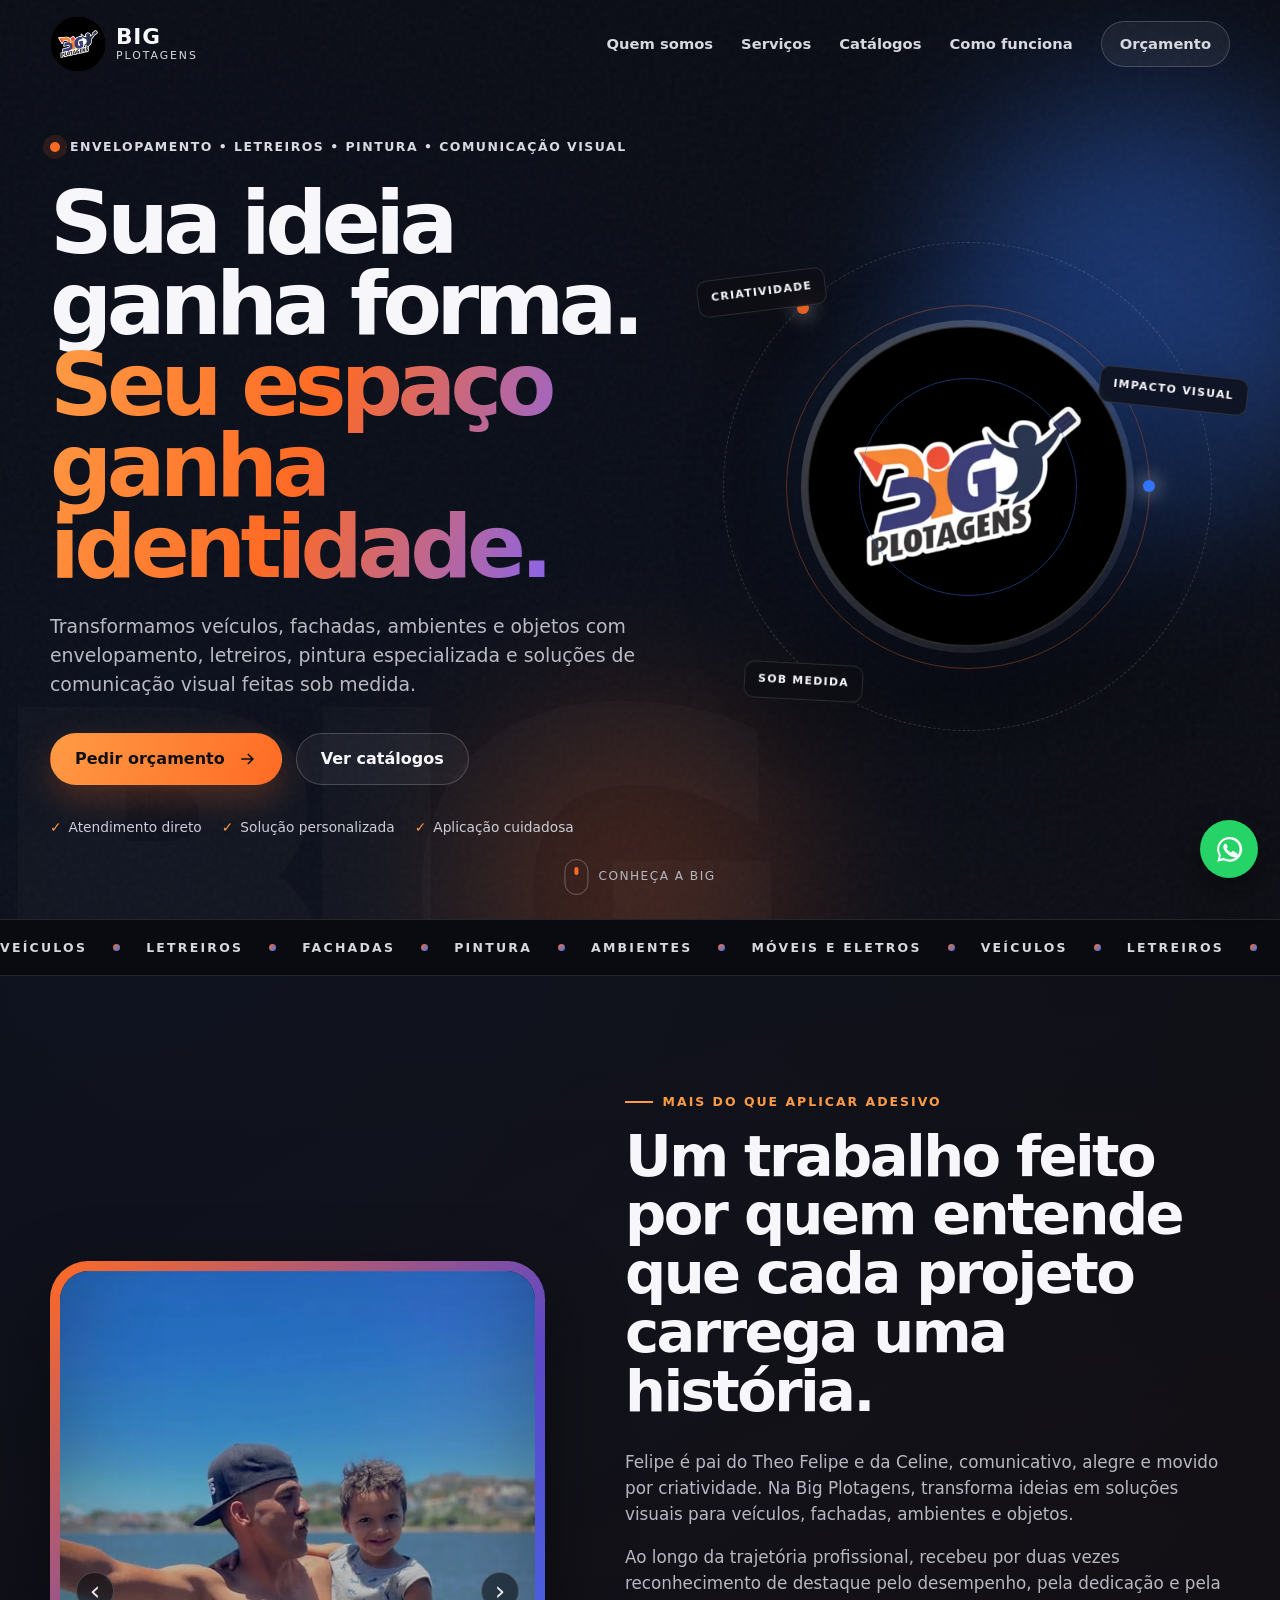
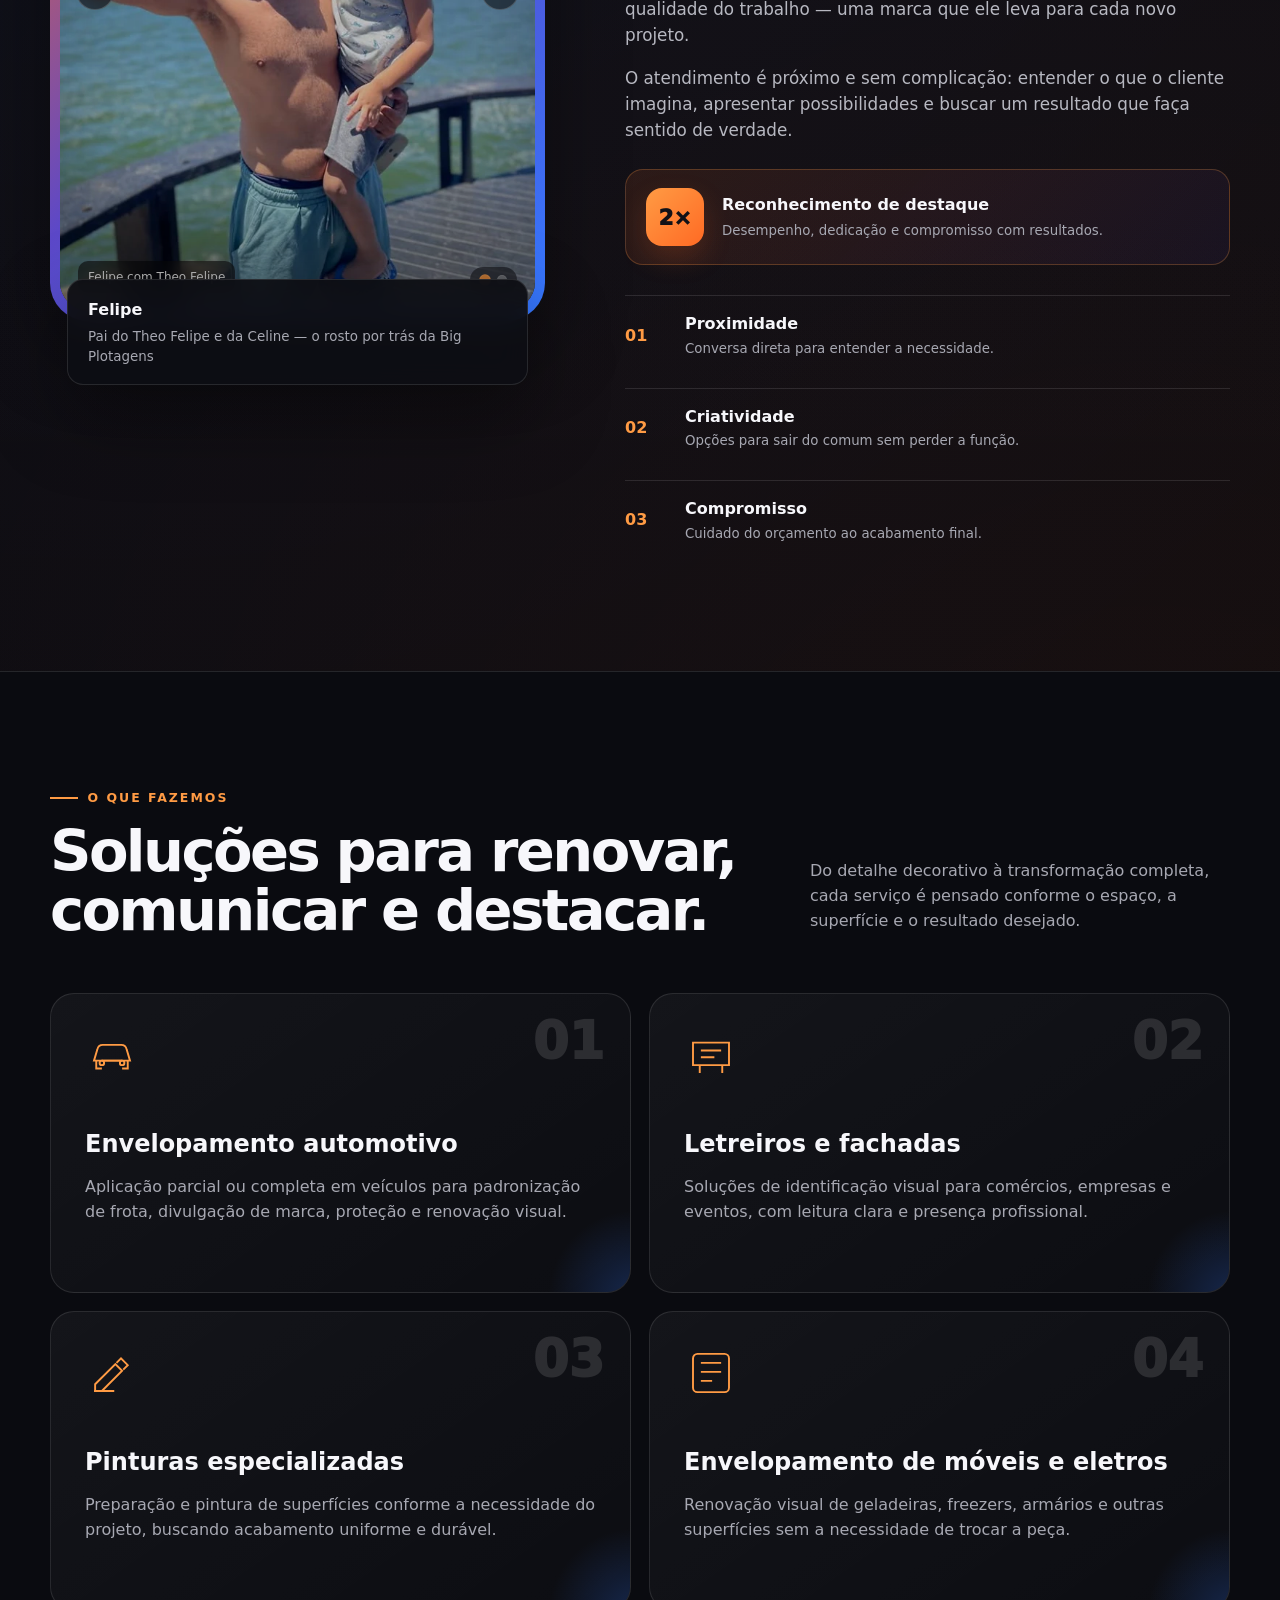
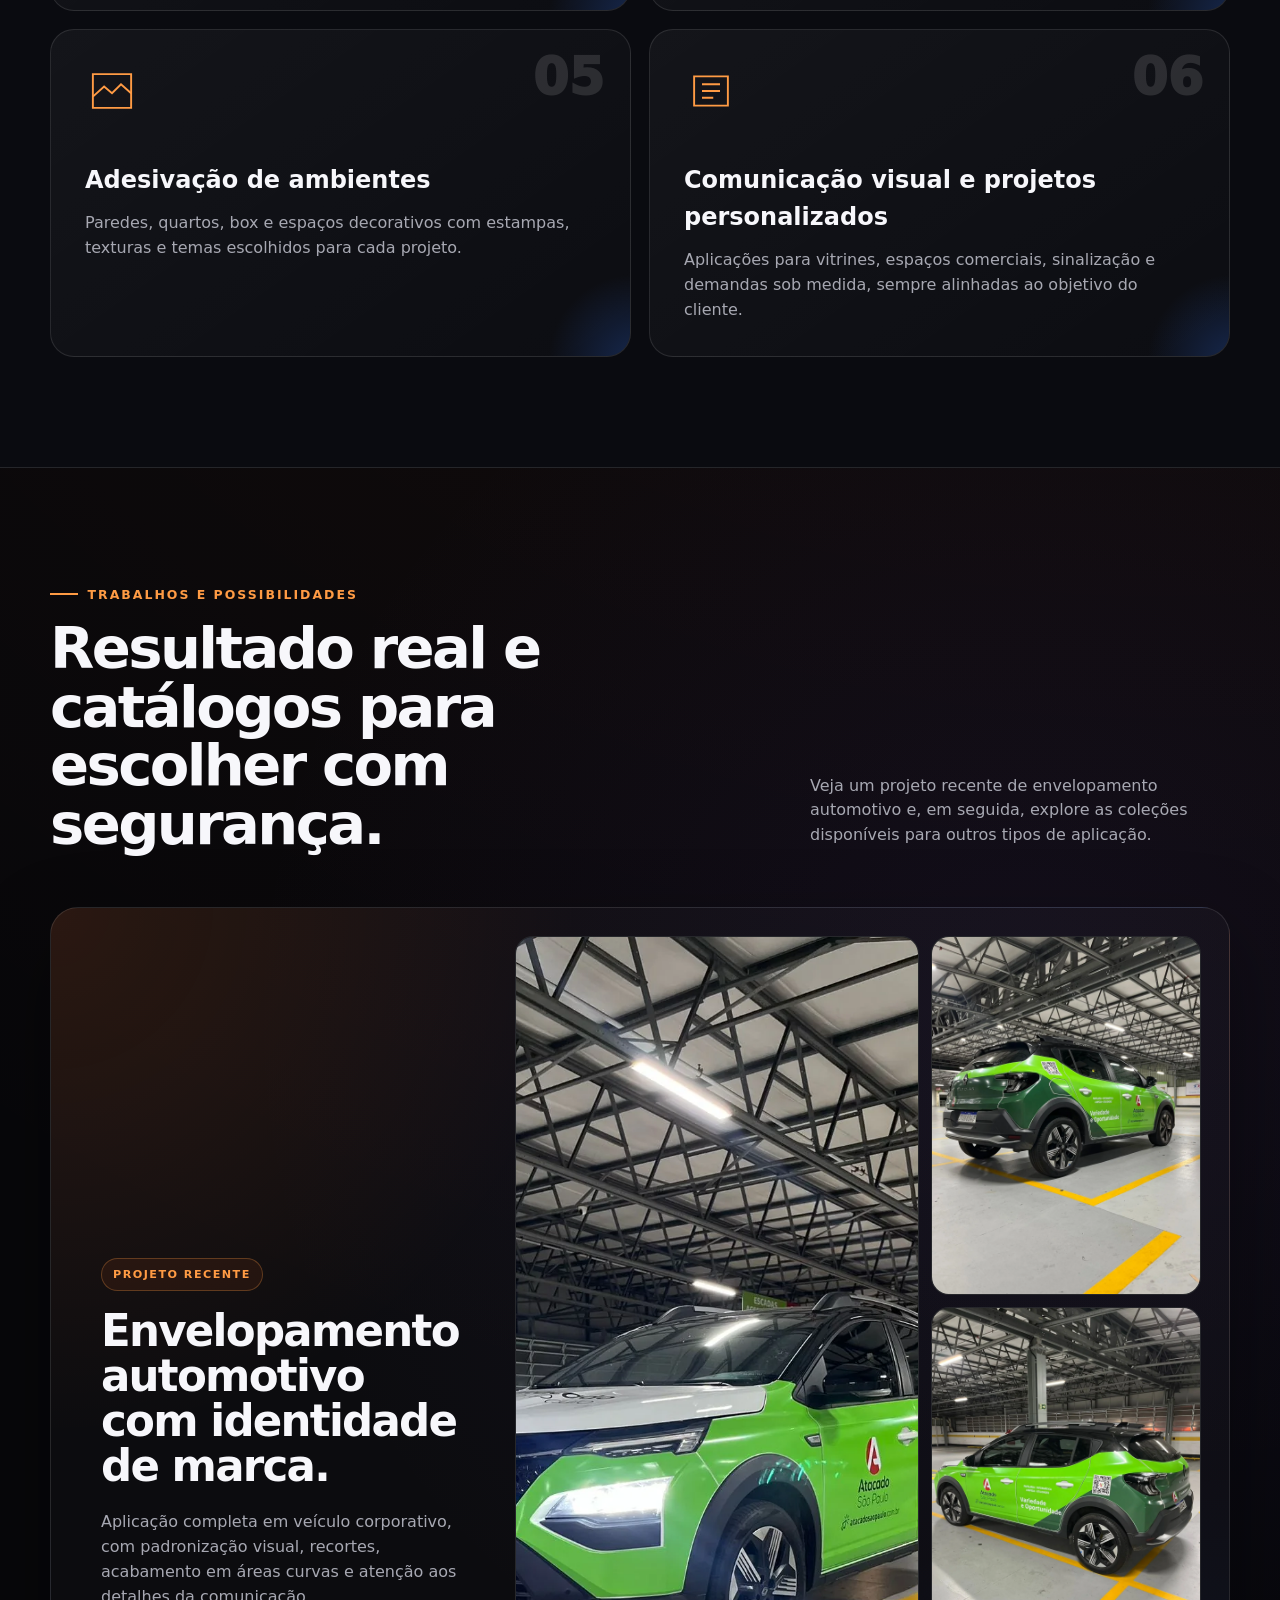
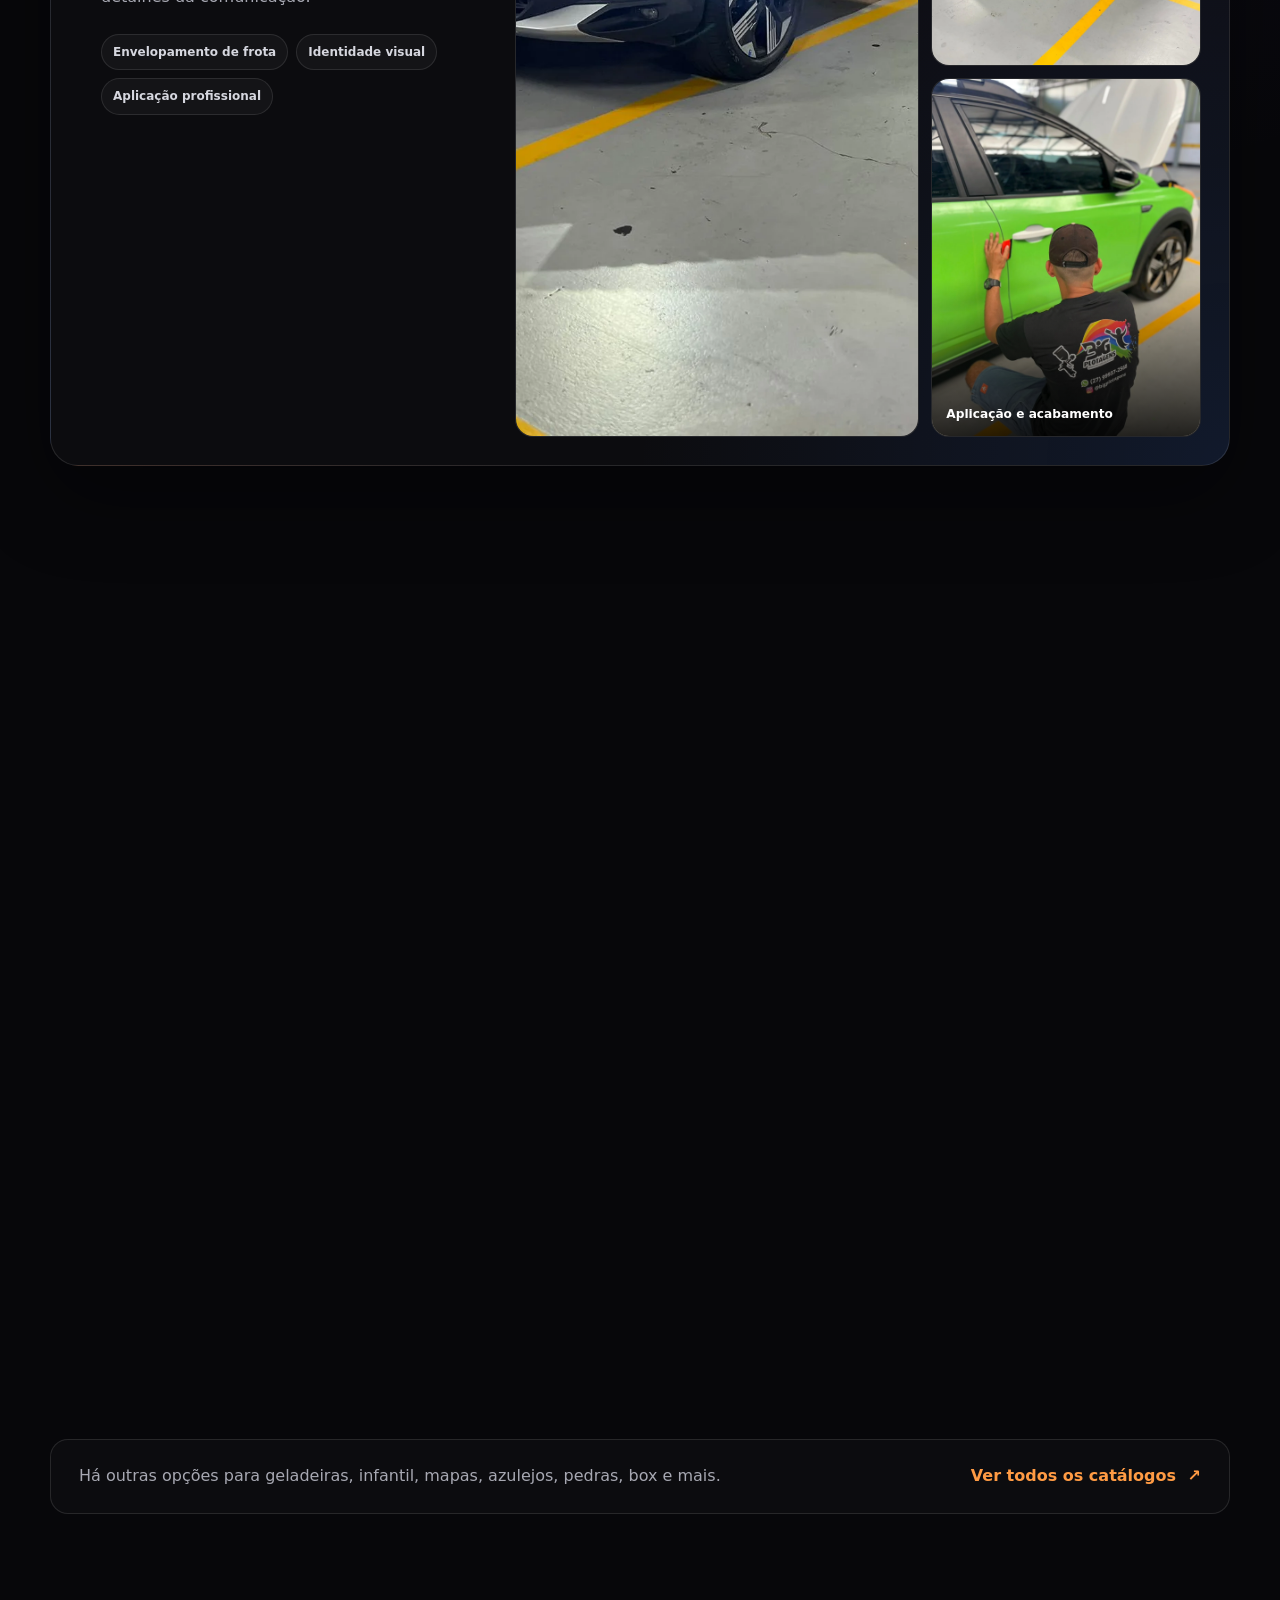
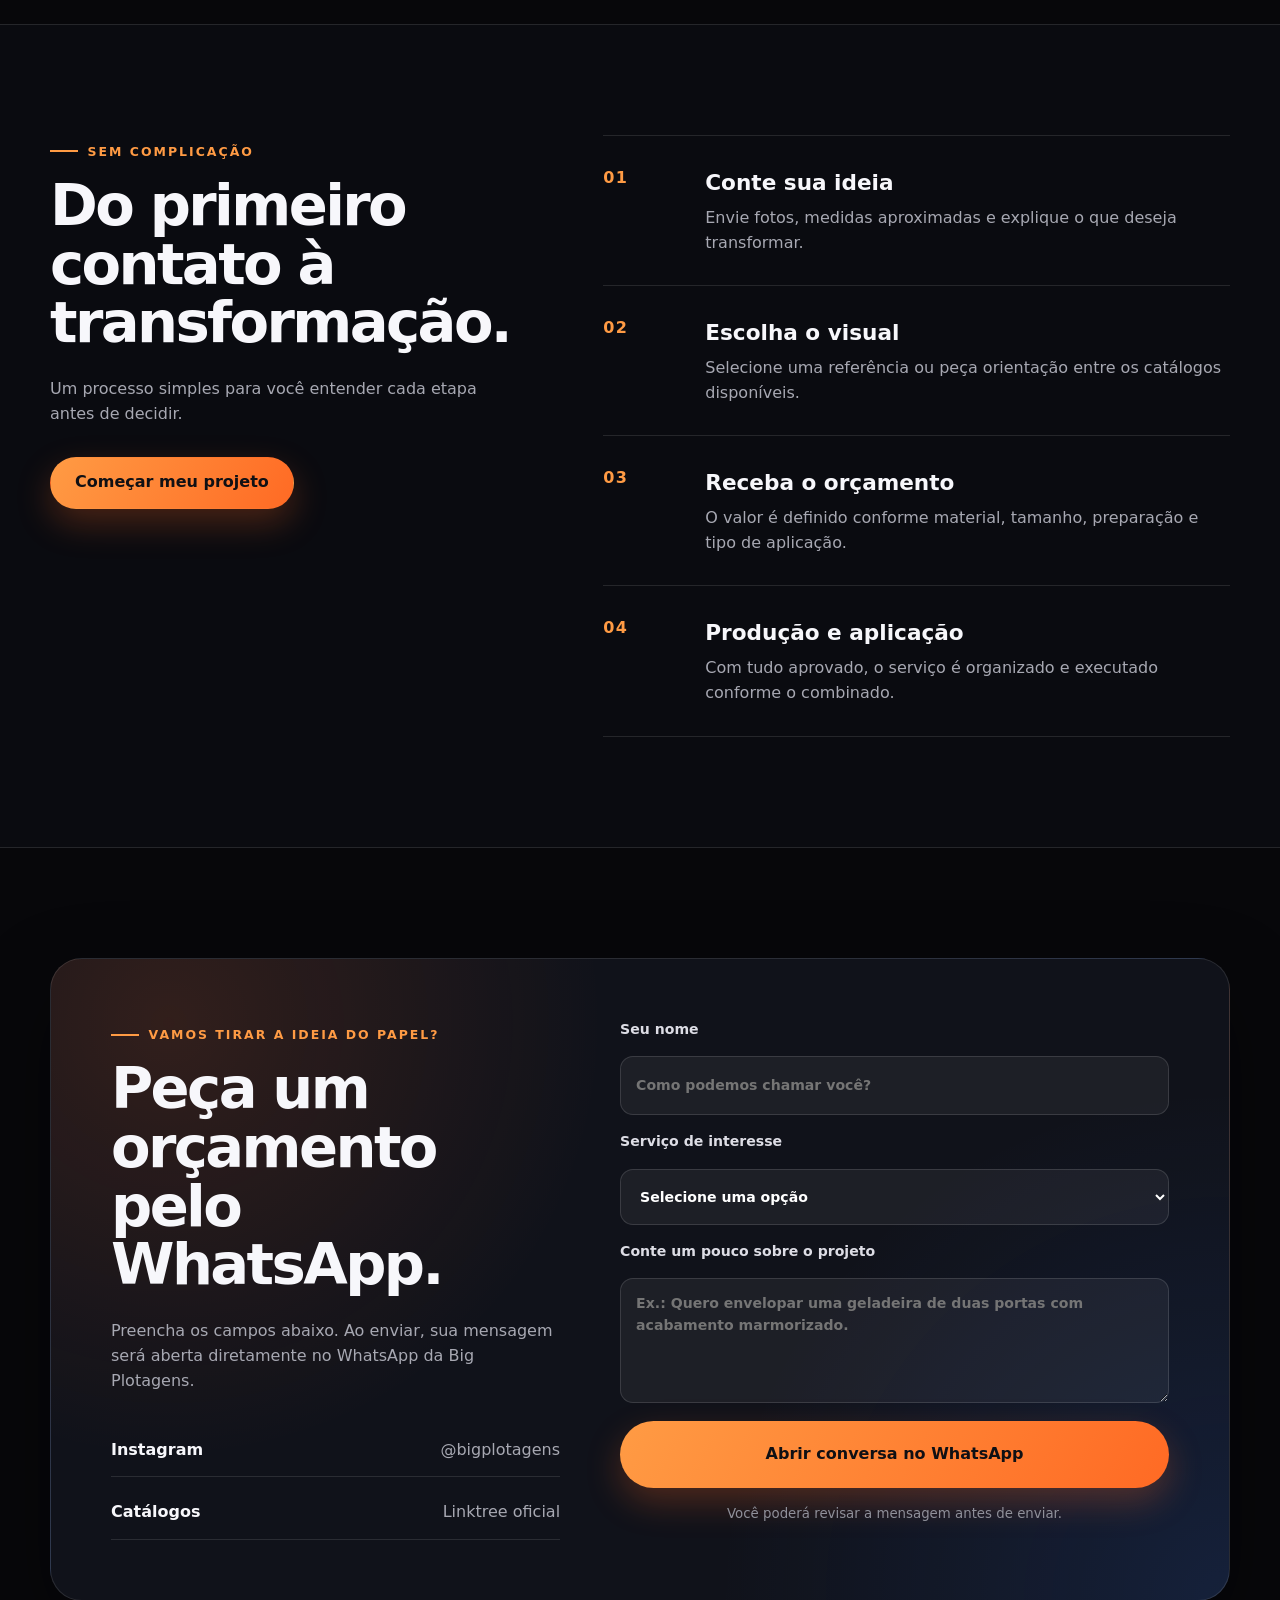
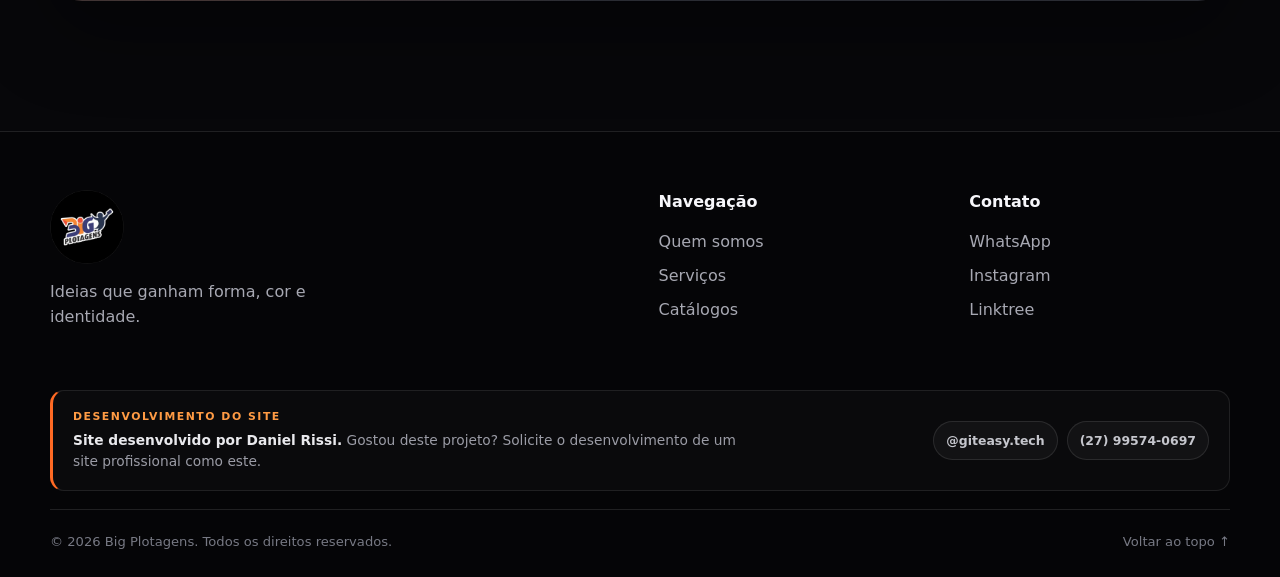
<file: index.html>
<!doctype html>
<html lang="pt-BR">
<head>
  <meta charset="utf-8">
  <meta name="viewport" content="width=device-width, initial-scale=1">
  <meta name="theme-color" content="#07070a">
  <meta name="description" content="Big Plotagens: envelopamento automotivo, letreiros, pinturas especializadas, adesivação, comunicação visual e personalização sob medida.">
  <meta name="robots" content="index, follow">
  <meta name="referrer" content="strict-origin-when-cross-origin">

  <meta property="og:type" content="website">
  <meta property="og:locale" content="pt_BR">
  <meta property="og:title" content="Big Plotagens | Sua ideia ganha forma">
  <meta property="og:description" content="Envelopamento automotivo, letreiros, pinturas especializadas e comunicação visual para transformar ideias em presença.">
  <meta property="og:image" content="assets/og-cover.jpg">

  <title>Big Plotagens | Envelopamento, Letreiros e Comunicação Visual</title>
  <link rel="icon" href="assets/favicon.png" type="image/png">
  <link rel="manifest" href="manifest.webmanifest">
  <link rel="stylesheet" href="styles.css">

  <script type="application/ld+json">
  {
    "@context": "https://schema.org",
    "@type": "ProfessionalService",
    "name": "Big Plotagens",
    "description": "Envelopamento automotivo, pinturas especializadas, letreiros, adesivação e comunicação visual.",
    "telephone": "+55 27 99937-2568",
    "url": "https://linktr.ee/bigplotagens",
    "sameAs": [
      "https://www.instagram.com/bigplotagens/",
      "https://linktr.ee/bigplotagens"
    ]
  }
  </script>
</head>
<body>
  <a class="skip-link" href="#conteudo">Pular para o conteúdo</a>

  <header class="site-header" id="topo">
    <div class="container header-inner">
      <a class="brand" href="#topo" aria-label="Big Plotagens — início">
        <img src="assets/logo.webp" alt="Logo Big Plotagens" width="58" height="58">
        <span>
          <strong>BIG</strong>
          <small>PLOTAGENS</small>
        </span>
      </a>

      <button class="menu-toggle" type="button" aria-expanded="false" aria-controls="menu-principal" aria-label="Abrir menu">
        <span></span><span></span><span></span>
      </button>

      <nav class="main-nav" id="menu-principal" aria-label="Navegação principal">
        <a href="#sobre">Quem somos</a>
        <a href="#servicos">Serviços</a>
        <a href="#catalogos">Catálogos</a>
        <a href="#processo">Como funciona</a>
        <a class="nav-cta" href="https://wa.me/5527999372568?text=Ol%C3%A1%2C%20Felipe!%20Vim%20pelo%20site%20da%20Big%20Plotagens%20e%20quero%20solicitar%20um%20or%C3%A7amento." target="_blank" rel="noopener noreferrer">Orçamento</a>
      </nav>
    </div>
  </header>

  <main id="conteudo">
    <section class="hero" aria-labelledby="hero-title">
      <div class="hero-noise" aria-hidden="true"></div>
      <div class="hero-shape hero-shape-one" aria-hidden="true"></div>
      <div class="hero-shape hero-shape-two" aria-hidden="true"></div>
      <div class="container hero-grid">
        <div class="hero-copy reveal">
          <span class="eyebrow"><i></i> Envelopamento • Letreiros • Pintura • Comunicação visual</span>
          <h1 id="hero-title">Sua ideia ganha forma.<br><em>Seu espaço ganha identidade.</em></h1>
          <p>Transformamos veículos, fachadas, ambientes e objetos com envelopamento, letreiros, pintura especializada e soluções de comunicação visual feitas sob medida.</p>
          <div class="hero-actions">
            <a class="button button-primary" href="https://wa.me/5527999372568?text=Ol%C3%A1%2C%20Felipe!%20Vim%20pelo%20site%20da%20Big%20Plotagens%20e%20quero%20solicitar%20um%20or%C3%A7amento." target="_blank" rel="noopener noreferrer">
              Pedir orçamento
              <svg aria-hidden="true" viewBox="0 0 24 24"><path d="M5 12h14M13 6l6 6-6 6"/></svg>
            </a>
            <a class="button button-ghost" href="#catalogos">Ver catálogos</a>
          </div>
          <div class="hero-points" aria-label="Diferenciais">
            <span>Atendimento direto</span>
            <span>Solução personalizada</span>
            <span>Aplicação cuidadosa</span>
          </div>
        </div>

        <div class="hero-visual reveal" aria-hidden="true">
          <div class="logo-orbit">
            <span class="orbit orbit-one"></span>
            <span class="orbit orbit-two"></span>
            <span class="orbit orbit-three"></span>
            <div class="logo-card">
              <img src="assets/logo.webp" alt="" width="400" height="400">
            </div>
            <span class="floating-tag tag-one">CRIATIVIDADE</span>
            <span class="floating-tag tag-two">IMPACTO VISUAL</span>
            <span class="floating-tag tag-three">SOB MEDIDA</span>
          </div>
        </div>
      </div>
      <a class="scroll-hint" href="#sobre" aria-label="Continuar para a próxima seção"><span></span>Conheça a Big</a>
    </section>

    <section class="brand-strip" aria-label="Principais aplicações">
      <div class="strip-track">
        <span>Veículos</span><i></i><span>Letreiros</span><i></i><span>Fachadas</span><i></i><span>Pintura</span><i></i><span>Ambientes</span><i></i><span>Móveis e eletros</span><i></i>
        <span>Veículos</span><i></i><span>Letreiros</span><i></i><span>Fachadas</span><i></i><span>Pintura</span><i></i><span>Ambientes</span><i></i><span>Móveis e eletros</span><i></i>
      </div>
    </section>

    <section class="section about" id="sobre">
      <div class="container about-grid">
        <div class="about-photo reveal">
          <div class="photo-frame">
            <div class="about-slider" data-about-slider aria-roledescription="carrossel" aria-label="Felipe com seus filhos">
              <figure class="about-slide is-active" data-slide>
                <img src="assets/felipe-theo.webp" alt="Felipe com o filho Theo Felipe" width="661" height="879" loading="lazy" decoding="async">
                <figcaption>Felipe com Theo Felipe</figcaption>
              </figure>
              <figure class="about-slide" data-slide aria-hidden="true">
                <img src="assets/felipe-celine.webp" alt="Felipe com a filha Celine" width="1200" height="1600" loading="lazy" decoding="async">
                <figcaption>Felipe com Celine</figcaption>
              </figure>

              <button class="slider-control slider-control-prev" type="button" data-slider-prev aria-label="Mostrar foto anterior">‹</button>
              <button class="slider-control slider-control-next" type="button" data-slider-next aria-label="Mostrar próxima foto">›</button>

              <div class="about-slider-dots" aria-label="Selecionar foto">
                <button class="dot is-active" type="button" data-slider-dot="0" aria-label="Mostrar foto com Theo Felipe" aria-current="true"></button>
                <button class="dot" type="button" data-slider-dot="1" aria-label="Mostrar foto com Celine"></button>
              </div>
            </div>
          </div>
          <div class="photo-note">
            <strong>Felipe</strong>
            <span>Pai do Theo Felipe e da Celine — o rosto por trás da Big Plotagens</span>
          </div>
        </div>

        <div class="about-copy reveal">
          <span class="section-kicker">Mais do que aplicar adesivo</span>
          <h2>Um trabalho feito por quem entende que cada projeto carrega uma história.</h2>
          <p>Felipe é pai do Theo Felipe e da Celine, comunicativo, alegre e movido por criatividade. Na Big Plotagens, transforma ideias em soluções visuais para veículos, fachadas, ambientes e objetos.</p>
          <p>Ao longo da trajetória profissional, recebeu por duas vezes reconhecimento de destaque pelo desempenho, pela dedicação e pela qualidade do trabalho — uma marca que ele leva para cada novo projeto.</p>
          <p>O atendimento é próximo e sem complicação: entender o que o cliente imagina, apresentar possibilidades e buscar um resultado que faça sentido de verdade.</p>
          <div class="recognition-badge" aria-label="Reconhecimento profissional">
            <span>2×</span>
            <div><strong>Reconhecimento de destaque</strong><small>Desempenho, dedicação e compromisso com resultados.</small></div>
          </div>
          <div class="about-values">
            <article>
              <span>01</span>
              <div><strong>Proximidade</strong><small>Conversa direta para entender a necessidade.</small></div>
            </article>
            <article>
              <span>02</span>
              <div><strong>Criatividade</strong><small>Opções para sair do comum sem perder a função.</small></div>
            </article>
            <article>
              <span>03</span>
              <div><strong>Compromisso</strong><small>Cuidado do orçamento ao acabamento final.</small></div>
            </article>
          </div>
        </div>
      </div>
    </section>

    <section class="section services" id="servicos">
      <div class="container">
        <div class="section-heading reveal">
          <div>
            <span class="section-kicker">O que fazemos</span>
            <h2>Soluções para renovar, comunicar e destacar.</h2>
          </div>
          <p>Do detalhe decorativo à transformação completa, cada serviço é pensado conforme o espaço, a superfície e o resultado desejado.</p>
        </div>

        <div class="service-grid">
          <article class="service-card reveal">
            <span class="service-number">01</span>
            <svg aria-hidden="true" viewBox="0 0 48 48"><path d="M8 29h32l-3-10a5 5 0 0 0-5-4H16a5 5 0 0 0-5 4z"/><path d="M10 29v7h5M38 29v7h-5M15 29h18"/><circle cx="15" cy="31" r="2"/><circle cx="33" cy="31" r="2"/></svg>
            <h3>Envelopamento automotivo</h3>
            <p>Aplicação parcial ou completa em veículos para padronização de frota, divulgação de marca, proteção e renovação visual.</p>
          </article>

          <article class="service-card reveal">
            <span class="service-number">02</span>
            <svg aria-hidden="true" viewBox="0 0 48 48"><path d="M8 13h32v20H8z"/><path d="M15 20h18M15 26h12M14 33v7M34 33v7"/></svg>
            <h3>Letreiros e fachadas</h3>
            <p>Soluções de identificação visual para comércios, empresas e eventos, com leitura clara e presença profissional.</p>
          </article>

          <article class="service-card reveal">
            <span class="service-number">03</span>
            <svg aria-hidden="true" viewBox="0 0 48 48"><path d="M9 34l18-18 6 6-18 18H9z"/><path d="M28 15l4-4 6 6-4 4M8 40h18"/></svg>
            <h3>Pinturas especializadas</h3>
            <p>Preparação e pintura de superfícies conforme a necessidade do projeto, buscando acabamento uniforme e durável.</p>
          </article>

          <article class="service-card reveal">
            <span class="service-number">04</span>
            <svg aria-hidden="true" viewBox="0 0 48 48"><rect x="8" y="7" width="32" height="34" rx="4"/><path d="M15 15h18M15 23h18M15 31h10"/></svg>
            <h3>Envelopamento de móveis e eletros</h3>
            <p>Renovação visual de geladeiras, freezers, armários e outras superfícies sem a necessidade de trocar a peça.</p>
          </article>

          <article class="service-card reveal">
            <span class="service-number">05</span>
            <svg aria-hidden="true" viewBox="0 0 48 48"><path d="M7 39h34V9H7z"/><path d="M7 29l10-9 7 6 8-8 9 8"/></svg>
            <h3>Adesivação de ambientes</h3>
            <p>Paredes, quartos, box e espaços decorativos com estampas, texturas e temas escolhidos para cada projeto.</p>
          </article>

          <article class="service-card reveal">
            <span class="service-number">06</span>
            <svg aria-hidden="true" viewBox="0 0 48 48"><path d="M9 11h30v26H9z"/><path d="M16 18h16M16 24h16M16 30h10"/></svg>
            <h3>Comunicação visual e projetos personalizados</h3>
            <p>Aplicações para vitrines, espaços comerciais, sinalização e demandas sob medida, sempre alinhadas ao objetivo do cliente.</p>
          </article>
        </div>
      </div>
    </section>

    <section class="section catalogs" id="catalogos">
      <div class="container">
        <div class="section-heading reveal">
          <div>
            <span class="section-kicker">Trabalhos e possibilidades</span>
            <h2>Resultado real e catálogos para escolher com segurança.</h2>
          </div>
          <p>Veja um projeto recente de envelopamento automotivo e, em seguida, explore as coleções disponíveis para outros tipos de aplicação.</p>
        </div>

        <div class="featured-project reveal">
          <div class="featured-project-copy">
            <span class="project-label">Projeto recente</span>
            <h3>Envelopamento automotivo com identidade de marca.</h3>
            <p>Aplicação completa em veículo corporativo, com padronização visual, recortes, acabamento em áreas curvas e atenção aos detalhes da comunicação.</p>
            <div class="project-tags" aria-label="Etapas e características do projeto">
              <span>Envelopamento de frota</span>
              <span>Identidade visual</span>
              <span>Aplicação profissional</span>
            </div>
          </div>
          <div class="project-gallery" aria-label="Fotos do envelopamento automotivo realizado pela Big Plotagens">
            <figure class="project-photo project-photo-main">
              <img src="assets/trabalhos/envelopamento-atacado-frente.webp" alt="Veículo corporativo envelopado pela Big Plotagens visto pela frente" width="1200" height="1600" loading="lazy">
            </figure>
            <figure class="project-photo">
              <img src="assets/trabalhos/envelopamento-atacado-traseira.webp" alt="Acabamento traseiro do veículo corporativo envelopado" width="1200" height="1600" loading="lazy">
            </figure>
            <figure class="project-photo">
              <img src="assets/trabalhos/envelopamento-atacado-lateral.webp" alt="Lateral do veículo com identidade visual aplicada" width="1200" height="1600" loading="lazy">
            </figure>
            <figure class="project-photo project-photo-process">
              <img src="assets/trabalhos/envelopamento-atacado-aplicacao.webp" alt="Felipe realizando a aplicação do envelopamento no veículo" width="1200" height="1600" loading="lazy">
              <figcaption>Aplicação e acabamento</figcaption>
            </figure>
          </div>
        </div>

        <div class="catalog-subheading reveal">
          <div>
            <span class="section-kicker">Escolha seu estilo</span>
            <h3>Catálogos disponíveis</h3>
          </div>
          <p>Cada catálogo abre em uma nova aba para você comparar estampas, texturas e possibilidades com calma.</p>
        </div>

        <div class="catalog-grid">
          <a class="catalog-card reveal" href="https://drive.google.com/file/d/1iZ69kOBwb7F8AuGLCr1aOPmA5e_jnlnk/view?usp=sharing" target="_blank" rel="noopener noreferrer">
            <img src="assets/portfolio/marmore.webp" alt="Catálogo de estampas marmorizadas" loading="lazy">
            <span class="catalog-overlay"><strong>Mármore</strong><small>Abrir catálogo</small></span>
          </a>
          <a class="catalog-card reveal" href="https://drive.google.com/file/d/1SfnrAN5bCAGUsu_Cv0Q1_fhVOWF7qh0J/view?usp=sharing" target="_blank" rel="noopener noreferrer">
            <img src="assets/portfolio/cimento.webp" alt="Catálogo de texturas de cimento queimado" loading="lazy">
            <span class="catalog-overlay"><strong>Cimento queimado</strong><small>Abrir catálogo</small></span>
          </a>
          <a class="catalog-card reveal" href="https://drive.google.com/file/d/14dADTiDFTf-Ai6FTvVqysT8W889zGc_8/view?usp=sharing" target="_blank" rel="noopener noreferrer">
            <img src="assets/portfolio/tijolos.webp" alt="Catálogo de estampas de tijolos" loading="lazy">
            <span class="catalog-overlay"><strong>Tijolos</strong><small>Abrir catálogo</small></span>
          </a>
          <a class="catalog-card reveal" href="https://drive.google.com/file/d/1S9TQMLQwvMNkyI5Ah-eBHqt90eTY_DHl/view?usp=sharing" target="_blank" rel="noopener noreferrer">
            <img src="assets/portfolio/ripado.webp" alt="Catálogo de texturas de ripado" loading="lazy">
            <span class="catalog-overlay"><strong>Ripado</strong><small>Abrir catálogo</small></span>
          </a>
          <a class="catalog-card reveal" href="https://drive.google.com/file/d/1IQTp2BSDQgjEcjPLnJFxGr4YVPDAkEju/view?usp=sharing" target="_blank" rel="noopener noreferrer">
            <img src="assets/portfolio/3d.webp" alt="Catálogo de estampas em efeito 3D" loading="lazy">
            <span class="catalog-overlay"><strong>Parede 3D</strong><small>Abrir catálogo</small></span>
          </a>
          <a class="catalog-card reveal" href="https://drive.google.com/file/d/1_yNFT0JZ2EUDmTXz7YXixwjY6jP-jiuq/view?usp=sharing" target="_blank" rel="noopener noreferrer">
            <img src="assets/portfolio/floral.webp" alt="Catálogo de estampas florais" loading="lazy">
            <span class="catalog-overlay"><strong>Floral</strong><small>Abrir catálogo</small></span>
          </a>
          <a class="catalog-card reveal" href="https://drive.google.com/file/d/1Id4q6LASSAUuEF7oWcSfrcHRQSs5bnPF/view?usp=sharing" target="_blank" rel="noopener noreferrer">
            <img src="assets/portfolio/jardim-vertical.webp" alt="Catálogo de estampas de jardim vertical" loading="lazy">
            <span class="catalog-overlay"><strong>Jardim vertical</strong><small>Abrir catálogo</small></span>
          </a>
          <a class="catalog-card reveal" href="https://drive.google.com/file/d/1Un_1jhHy1waVcjNk5Rp6fc4_u1ydZAwH/view?usp=sharing" target="_blank" rel="noopener noreferrer">
            <img src="assets/portfolio/paisagem.webp" alt="Catálogo de estampas de paisagens" loading="lazy">
            <span class="catalog-overlay"><strong>Paisagens</strong><small>Abrir catálogo</small></span>
          </a>
        </div>

        <div class="catalog-more reveal">
          <p>Há outras opções para geladeiras, infantil, mapas, azulejos, pedras, box e mais.</p>
          <a class="text-link" href="https://linktr.ee/bigplotagens" target="_blank" rel="noopener noreferrer">Ver todos os catálogos <span>↗</span></a>
        </div>
      </div>
    </section>

    <section class="section process" id="processo">
      <div class="container process-grid">
        <div class="process-intro reveal">
          <span class="section-kicker">Sem complicação</span>
          <h2>Do primeiro contato à transformação.</h2>
          <p>Um processo simples para você entender cada etapa antes de decidir.</p>
          <a class="button button-primary" href="#contato">Começar meu projeto</a>
        </div>

        <div class="process-list">
          <article class="process-step reveal">
            <span>01</span>
            <div><h3>Conte sua ideia</h3><p>Envie fotos, medidas aproximadas e explique o que deseja transformar.</p></div>
          </article>
          <article class="process-step reveal">
            <span>02</span>
            <div><h3>Escolha o visual</h3><p>Selecione uma referência ou peça orientação entre os catálogos disponíveis.</p></div>
          </article>
          <article class="process-step reveal">
            <span>03</span>
            <div><h3>Receba o orçamento</h3><p>O valor é definido conforme material, tamanho, preparação e tipo de aplicação.</p></div>
          </article>
          <article class="process-step reveal">
            <span>04</span>
            <div><h3>Produção e aplicação</h3><p>Com tudo aprovado, o serviço é organizado e executado conforme o combinado.</p></div>
          </article>
        </div>
      </div>
    </section>

    <section class="section contact" id="contato">
      <div class="container contact-card reveal">
        <div class="contact-copy">
          <span class="section-kicker">Vamos tirar a ideia do papel?</span>
          <h2>Peça um orçamento pelo WhatsApp.</h2>
          <p>Preencha os campos abaixo. Ao enviar, sua mensagem será aberta diretamente no WhatsApp da Big Plotagens.</p>
          <div class="contact-links">
            <a href="https://www.instagram.com/bigplotagens/" target="_blank" rel="noopener noreferrer">Instagram <span>@bigplotagens</span></a>
            <a href="https://linktr.ee/bigplotagens" target="_blank" rel="noopener noreferrer">Catálogos <span>Linktree oficial</span></a>
          </div>
        </div>

        <form class="quote-form" id="quote-form">
          <label>
            Seu nome
            <input type="text" id="nome" name="nome" placeholder="Como podemos chamar você?" autocomplete="name" required>
          </label>
          <label>
            Serviço de interesse
            <select id="servico" name="servico" required>
              <option value="">Selecione uma opção</option>
              <option>Envelopamento automotivo</option>
              <option>Letreiro ou fachada</option>
              <option>Pintura especializada</option>
              <option>Envelopamento de geladeira ou freezer</option>
              <option>Envelopamento de móvel</option>
              <option>Adesivação de parede ou ambiente</option>
              <option>Comunicação visual</option>
              <option>Projeto personalizado</option>
              <option>Outro serviço</option>
            </select>
          </label>
          <label>
            Conte um pouco sobre o projeto
            <textarea id="detalhes" name="detalhes" rows="4" placeholder="Ex.: Quero envelopar uma geladeira de duas portas com acabamento marmorizado."></textarea>
          </label>
          <button class="button button-primary form-button" type="submit">Abrir conversa no WhatsApp</button>
          <small>Você poderá revisar a mensagem antes de enviar.</small>
        </form>
      </div>
    </section>
  </main>

  <footer class="site-footer">
    <div class="container footer-grid">
      <div class="footer-brand">
        <img src="assets/logo.webp" alt="Logo Big Plotagens" width="74" height="74" loading="lazy">
        <p>Ideias que ganham forma, cor e identidade.</p>
      </div>
      <div>
        <strong>Navegação</strong>
        <a href="#sobre">Quem somos</a>
        <a href="#servicos">Serviços</a>
        <a href="#catalogos">Catálogos</a>
      </div>
      <div>
        <strong>Contato</strong>
        <a href="https://wa.me/5527999372568" target="_blank" rel="noopener noreferrer">WhatsApp</a>
        <a href="https://www.instagram.com/bigplotagens/" target="_blank" rel="noopener noreferrer">Instagram</a>
        <a href="https://linktr.ee/bigplotagens" target="_blank" rel="noopener noreferrer">Linktree</a>
      </div>
    </div>
    <div class="container developer-credit" aria-label="Créditos de desenvolvimento do site">
      <div class="developer-copy">
        <span>Desenvolvimento do site</span>
        <p><strong>Site desenvolvido por Daniel Rissi.</strong> Gostou deste projeto? Solicite o desenvolvimento de um site profissional como este.</p>
      </div>
      <div class="developer-links">
        <a href="https://www.instagram.com/giteasy.tech/" target="_blank" rel="noopener noreferrer" aria-label="Instagram da Git Easy">@giteasy.tech</a>
        <a href="https://wa.me/5527995740697?text=Ol%C3%A1%2C%20Daniel!%20Vi%20o%20site%20da%20Big%20Plotagens%20e%20gostaria%20de%20solicitar%20um%20site%20profissional." target="_blank" rel="noopener noreferrer" aria-label="Falar com Daniel Rissi pelo WhatsApp">(27) 99574-0697</a>
      </div>
    </div>

    <div class="container footer-bottom">
      <span>© <span id="year"></span> Big Plotagens. Todos os direitos reservados.</span>
      <a href="#topo">Voltar ao topo ↑</a>
    </div>
  </footer>

  <a class="whatsapp-float" href="https://wa.me/5527999372568?text=Ol%C3%A1%2C%20Felipe!%20Vim%20pelo%20site%20da%20Big%20Plotagens." target="_blank" rel="noopener noreferrer" aria-label="Falar com a Big Plotagens no WhatsApp">
    <svg aria-hidden="true" viewBox="0 0 32 32"><path d="M16 3a12.7 12.7 0 0 0-11 19.1L3.4 28.6l6.7-1.6A12.8 12.8 0 1 0 16 3Zm0 23.3c-2 0-3.8-.5-5.4-1.5l-.4-.2-4 .9 1-3.8-.3-.4A10.5 10.5 0 1 1 16 26.3Zm5.8-7.8c-.3-.2-1.9-.9-2.2-1-.3-.1-.5-.2-.7.2-.2.3-.8 1-.9 1.2-.2.2-.4.2-.7.1-.3-.2-1.3-.5-2.5-1.6-.9-.8-1.5-1.8-1.7-2.1-.2-.3 0-.5.1-.6l.5-.6.3-.5c.1-.2.1-.4 0-.6l-1-2.4c-.3-.6-.5-.5-.7-.5h-.6c-.2 0-.6.1-.9.4-.3.3-1.2 1.2-1.2 3 0 1.8 1.3 3.5 1.5 3.8.2.2 2.6 4 6.4 5.6.9.4 1.6.6 2.1.8.9.3 1.7.2 2.4.1.7-.1 1.9-.8 2.2-1.6.3-.8.3-1.5.2-1.6-.1-.2-.3-.3-.6-.5Z"/></svg>
  </a>

  <script src="script.js" defer></script>
</body>
</html>
</file>
<file: styles.css>
:root {
  --bg: #07070a;
  --bg-soft: #0e1016;
  --panel: #12141c;
  --text: #f7f7fb;
  --muted: #a7a8b2;
  --line: rgba(255,255,255,.11);
  --orange: #ff6a24;
  --orange-light: #ff9b44;
  --blue: #3478ff;
  --purple: #5c48c8;
  --radius: 24px;
  --shadow: 0 30px 80px rgba(0,0,0,.38);
}

* { box-sizing: border-box; }
html { scroll-behavior: smooth; }
body {
  margin: 0;
  font-family: Inter, ui-sans-serif, system-ui, -apple-system, BlinkMacSystemFont, "Segoe UI", sans-serif;
  color: var(--text);
  background:
    radial-gradient(circle at 10% 10%, rgba(52,120,255,.08), transparent 30%),
    radial-gradient(circle at 90% 30%, rgba(255,106,36,.07), transparent 35%),
    var(--bg);
  line-height: 1.55;
  overflow-x: hidden;
}

img { display: block; max-width: 100%; }
a { color: inherit; text-decoration: none; }
button, input, select, textarea { font: inherit; }
button { cursor: pointer; }

.skip-link {
  position: fixed;
  left: 1rem;
  top: -4rem;
  z-index: 2000;
  background: #fff;
  color: #000;
  padding: .8rem 1rem;
  border-radius: 10px;
}
.skip-link:focus { top: 1rem; }

.container { width: min(1180px, calc(100% - 40px)); margin-inline: auto; }
.section { padding: 110px 0; }
.section-kicker {
  display: inline-flex;
  align-items: center;
  gap: .6rem;
  margin-bottom: 1rem;
  color: var(--orange-light);
  font-size: .78rem;
  font-weight: 800;
  letter-spacing: .16em;
  text-transform: uppercase;
}
.section-kicker::before { content: ""; width: 28px; height: 2px; background: currentColor; }

.site-header {
  position: fixed;
  inset: 0 0 auto;
  z-index: 1000;
  padding: 16px 0;
  transition: background .25s, border-color .25s, padding .25s;
}
.site-header.scrolled {
  padding: 9px 0;
  background: rgba(7,7,10,.82);
  border-bottom: 1px solid var(--line);
  backdrop-filter: blur(18px);
}
.header-inner { display: flex; align-items: center; justify-content: space-between; gap: 24px; }
.brand { display: flex; align-items: center; gap: 10px; min-width: max-content; }
.brand img { width: 56px; height: 56px; border-radius: 50%; object-fit: cover; }
.brand span { display: grid; line-height: 1; }
.brand strong { font-size: 1.35rem; letter-spacing: .04em; }
.brand small { margin-top: 4px; font-size: .68rem; letter-spacing: .18em; color: #d9d9e1; }

.main-nav { display: flex; align-items: center; gap: 28px; }
.main-nav > a { color: #d8d8df; font-size: .92rem; font-weight: 650; transition: color .2s; }
.main-nav > a:hover { color: #fff; }
.main-nav .nav-cta {
  padding: 11px 18px;
  border: 1px solid rgba(255,255,255,.18);
  border-radius: 999px;
  background: rgba(255,255,255,.06);
}
.main-nav .nav-cta:hover { background: #fff; color: #08080b; }
.menu-toggle { display: none; width: 44px; height: 44px; border: 1px solid var(--line); border-radius: 12px; background: rgba(255,255,255,.05); }
.menu-toggle span { display: block; width: 20px; height: 2px; margin: 4px auto; background: #fff; transition: .2s; }

.hero {
  position: relative;
  min-height: 100svh;
  display: grid;
  align-items: center;
  padding: 135px 0 80px;
  isolation: isolate;
  overflow: hidden;
}
.hero::before {
  content: "BIG";
  position: absolute;
  left: -2vw;
  bottom: -14vw;
  z-index: -2;
  font-size: 37vw;
  line-height: .8;
  font-weight: 1000;
  letter-spacing: -.12em;
  color: rgba(255,255,255,.018);
}
.hero-noise {
  position: absolute;
  inset: 0;
  z-index: -1;
  opacity: .16;
  background-image: url("data:image/svg+xml,%3Csvg viewBox='0 0 180 180' xmlns='http://www.w3.org/2000/svg'%3E%3Cfilter id='n'%3E%3CfeTurbulence type='fractalNoise' baseFrequency='.95' numOctaves='4' stitchTiles='stitch'/%3E%3C/filter%3E%3Crect width='100%25' height='100%25' filter='url(%23n)' opacity='.23'/%3E%3C/svg%3E");
  pointer-events: none;
}
.hero-shape { position: absolute; border-radius: 50%; filter: blur(80px); z-index: -2; opacity: .38; }
.hero-shape-one { width: 420px; height: 420px; right: -80px; top: 10%; background: var(--blue); }
.hero-shape-two { width: 340px; height: 340px; left: 36%; bottom: -130px; background: var(--orange); opacity: .2; }
.hero-grid { display: grid; grid-template-columns: minmax(0, 1.08fr) minmax(0, .92fr); align-items: center; gap: 40px; }
.hero-grid > * { min-width: 0; }
.eyebrow { display: inline-flex; align-items: center; gap: 10px; color: #d8d9e2; font-size: .78rem; font-weight: 800; letter-spacing: .12em; text-transform: uppercase; }
.eyebrow i { width: 10px; height: 10px; border-radius: 50%; background: var(--orange); box-shadow: 0 0 0 7px rgba(255,106,36,.12); }
.hero h1 { margin: 23px 0 24px; max-width: 760px; font-size: clamp(3.15rem, 6.8vw, 7.3rem); line-height: .93; letter-spacing: -.065em; }
.hero h1 em { display: inline-block; font-style: normal; background: linear-gradient(110deg, var(--orange-light), var(--orange) 42%, #7c64ff 88%); -webkit-background-clip: text; background-clip: text; color: transparent; }
.hero-copy > p { max-width: 650px; color: #b9bac4; font-size: clamp(1rem, 1.6vw, 1.18rem); }
.hero-actions { display: flex; flex-wrap: wrap; gap: 14px; margin-top: 34px; }
.button {
  min-height: 52px;
  display: inline-flex;
  align-items: center;
  justify-content: center;
  gap: 12px;
  padding: 0 24px;
  border: 1px solid transparent;
  border-radius: 999px;
  font-weight: 800;
  transition: transform .2s, background .2s, border-color .2s;
}
.button:hover { transform: translateY(-2px); }
.button svg { width: 20px; fill: none; stroke: currentColor; stroke-width: 2; }
.button-primary { background: linear-gradient(120deg, var(--orange-light), var(--orange)); color: #101014; box-shadow: 0 14px 34px rgba(255,106,36,.26); }
.button-primary:hover { box-shadow: 0 18px 44px rgba(255,106,36,.36); }
.button-ghost { border-color: rgba(255,255,255,.18); background: rgba(255,255,255,.05); }
.button-ghost:hover { background: rgba(255,255,255,.1); }
.hero-points { display: flex; flex-wrap: wrap; gap: 12px 20px; margin-top: 32px; color: #cdced7; font-size: .86rem; }
.hero-points span::before { content: "✓"; margin-right: 7px; color: var(--orange-light); font-weight: 900; }

.hero-visual { min-height: 560px; display: grid; place-items: center; }
.logo-orbit { position: relative; width: min(520px, 43vw); aspect-ratio: 1; display: grid; place-items: center; }
.logo-card {
  width: 64%;
  aspect-ratio: 1;
  border-radius: 50%;
  padding: 6px;
  background: linear-gradient(145deg, rgba(255,255,255,.24), rgba(255,255,255,.02));
  box-shadow: 0 45px 110px rgba(0,0,0,.6), 0 0 80px rgba(52,120,255,.15);
  animation: floatLogo 6s ease-in-out infinite;
}
.logo-card img { width: 100%; height: 100%; object-fit: cover; border-radius: 50%; }
.orbit { position: absolute; border: 1px solid rgba(255,255,255,.15); border-radius: 50%; }
.orbit-one { inset: 3%; animation: spin 18s linear infinite; border-style: dashed; }
.orbit-two { inset: 15%; border-color: rgba(255,106,36,.34); animation: spinReverse 13s linear infinite; }
.orbit-three { inset: 29%; border-color: rgba(52,120,255,.42); }
.orbit-one::before, .orbit-two::after { content: ""; position: absolute; width: 12px; height: 12px; border-radius: 50%; background: var(--orange); box-shadow: 0 0 20px currentColor; }
.orbit-one::before { top: 12%; left: 15%; }
.orbit-two::after { right: -6px; top: 48%; background: var(--blue); }
.floating-tag { position: absolute; padding: 9px 13px; border: 1px solid rgba(255,255,255,.12); border-radius: 10px; background: rgba(12,13,19,.76); backdrop-filter: blur(12px); font-size: .68rem; font-weight: 900; letter-spacing: .12em; box-shadow: var(--shadow); }
.tag-one { top: 9%; left: -2%; transform: rotate(-7deg); }
.tag-two { right: -4%; top: 28%; transform: rotate(6deg); }
.tag-three { left: 7%; bottom: 9%; transform: rotate(3deg); }
.scroll-hint { position: absolute; left: 50%; bottom: 24px; transform: translateX(-50%); display: flex; align-items: center; gap: 10px; color: #b6b7c0; font-size: .76rem; letter-spacing: .12em; text-transform: uppercase; }
.scroll-hint span { width: 24px; height: 36px; border: 1px solid rgba(255,255,255,.28); border-radius: 999px; position: relative; }
.scroll-hint span::after { content: ""; position: absolute; width: 4px; height: 8px; left: 50%; top: 7px; transform: translateX(-50%); border-radius: 999px; background: var(--orange); animation: scrollDot 1.6s infinite; }

.brand-strip { overflow: hidden; border-block: 1px solid var(--line); background: #0a0b10; }
.strip-track { width: max-content; display: flex; align-items: center; gap: 26px; padding: 18px 0; animation: marquee 27s linear infinite; }
.strip-track span { color: #d7d8df; font-size: .78rem; font-weight: 850; letter-spacing: .18em; text-transform: uppercase; }
.strip-track i { width: 7px; height: 7px; border-radius: 50%; background: linear-gradient(135deg, var(--orange), var(--blue)); }

/* Sobre: o texto fica fora do carrossel para evitar sobreposição e quebra no celular. */
.about { background: linear-gradient(180deg, rgba(255,255,255,.01), transparent); }
.about-grid { display: grid; grid-template-columns: minmax(0, .9fr) minmax(0, 1.1fr); gap: 80px; align-items: center; }
.about-grid > * { min-width: 0; }
.about-photo { width: 100%; max-width: 500px; min-width: 0; }
.photo-frame { position: relative; aspect-ratio: 3 / 4; padding: 10px; border-radius: 38px; background: linear-gradient(135deg, var(--orange), var(--purple), var(--blue)); box-shadow: var(--shadow); overflow: hidden; }
.photo-frame::after { content: ""; position: absolute; inset: 10px; border-radius: 29px; box-shadow: inset 0 -110px 100px rgba(0,0,0,.3); pointer-events: none; z-index: 2; }
.about-slider { position: relative; width: 100%; height: 100%; border-radius: 29px; overflow: hidden; isolation: isolate; background: #0b0c11; }
.about-slide { position: absolute; inset: 0; margin: 0; opacity: 0; transform: scale(1.025); pointer-events: none; transition: opacity .75s ease, transform 1s ease; }
.about-slide.is-active { opacity: 1; transform: scale(1); pointer-events: auto; }
.about-slide img { width: 100%; height: 100%; object-fit: cover; object-position: center; }
.about-slide figcaption { position: absolute; left: 18px; bottom: 18px; z-index: 3; max-width: calc(100% - 130px); padding: 7px 10px; border-radius: 10px; background: rgba(7,7,10,.58); color: #fff; font-size: .75rem; backdrop-filter: blur(10px); }
.slider-control { position: absolute; top: 50%; z-index: 4; width: 38px; height: 38px; display: grid; place-items: center; padding: 0; border: 1px solid rgba(255,255,255,.2); border-radius: 50%; background: rgba(7,7,10,.55); color: #fff; font-size: 1.65rem; line-height: 1; transform: translateY(-50%); backdrop-filter: blur(10px); transition: background .2s, border-color .2s; }
.slider-control:hover, .slider-control:focus-visible { background: rgba(7,7,10,.9); border-color: rgba(255,255,255,.5); }
.slider-control-prev { left: 16px; }
.slider-control-next { right: 16px; }
.about-slider-dots { position: absolute; right: 18px; bottom: 18px; z-index: 4; display: flex; gap: 7px; padding: 8px 10px; border-radius: 999px; background: rgba(8,9,14,.52); backdrop-filter: blur(10px); }
.about-slider-dots .dot { width: 10px; height: 10px; padding: 0; border: 0; border-radius: 50%; background: rgba(255,255,255,.36); box-shadow: inset 0 0 0 1px rgba(255,255,255,.12); transition: transform .2s ease, background .2s ease; }
.about-slider-dots .dot.is-active { background: var(--orange-light); transform: scale(1.16); }
.photo-note { position: relative; z-index: 5; width: calc(100% - 34px); margin: -42px auto 0; padding: 18px 20px; border: 1px solid var(--line); border-radius: 16px; background: rgba(13,14,20,.94); backdrop-filter: blur(14px); box-shadow: var(--shadow); overflow-wrap: anywhere; }
.photo-note strong, .photo-note span { display: block; }
.photo-note strong { font-size: 1rem; }
.photo-note span { margin-top: 4px; color: var(--muted); font-size: .84rem; line-height: 1.45; }
.about-copy h2, .section-heading h2, .process-intro h2, .contact-copy h2 { margin: 0; font-size: clamp(2.3rem, 4.5vw, 4.7rem); line-height: 1.02; letter-spacing: -.045em; }
.about-copy > p { color: #b7b8c1; font-size: 1.05rem; }
.about-copy > p:first-of-type { margin-top: 28px; }
.recognition-badge { display: flex; align-items: center; gap: 18px; margin-top: 26px; padding: 18px 20px; border: 1px solid rgba(255,155,68,.25); border-radius: 18px; background: linear-gradient(135deg, rgba(255,106,36,.11), rgba(92,72,200,.08)); }
.recognition-badge > span { flex: 0 0 auto; display: grid; place-items: center; width: 58px; height: 58px; border-radius: 16px; background: linear-gradient(135deg, var(--orange-light), var(--orange)); color: #111117; font-size: 1.35rem; font-weight: 950; box-shadow: 0 12px 28px rgba(255,106,36,.18); }
.recognition-badge strong, .recognition-badge small { display: block; }
.recognition-badge strong { font-size: 1rem; }
.recognition-badge small { margin-top: 3px; color: var(--muted); }

.about-values { display: grid; gap: 12px; margin-top: 30px; }
.about-values article { display: flex; gap: 18px; align-items: center; padding: 16px 0; border-top: 1px solid var(--line); }
.about-values article > span { min-width: 42px; color: var(--orange-light); font-weight: 900; }
.about-values strong, .about-values small { display: block; }
.about-values small { color: var(--muted); margin-top: 2px; }

.services { background: #0a0b10; border-block: 1px solid var(--line); }
.section-heading { display: grid; grid-template-columns: 1.25fr .75fr; gap: 60px; align-items: end; margin-bottom: 52px; }
.section-heading p { margin: 0 0 7px; color: var(--muted); max-width: 520px; }
.service-grid { display: grid; grid-template-columns: repeat(2, 1fr); gap: 18px; }
.service-card { position: relative; min-height: 300px; padding: 34px; border: 1px solid var(--line); border-radius: var(--radius); background: linear-gradient(145deg, rgba(255,255,255,.045), rgba(255,255,255,.012)); overflow: hidden; transition: transform .25s, border-color .25s; }
.service-card::after { content: ""; position: absolute; width: 180px; height: 180px; border-radius: 50%; right: -95px; bottom: -95px; background: radial-gradient(circle, rgba(52,120,255,.25), transparent 68%); transition: transform .3s; }
.service-card:hover { transform: translateY(-6px); border-color: rgba(255,255,255,.24); }
.service-card:hover::after { transform: scale(1.35); }
.service-number { position: absolute; right: 26px; top: 22px; color: rgba(255,255,255,.12); font-size: 3.2rem; font-weight: 950; line-height: 1; }
.service-card svg { width: 54px; height: 54px; fill: none; stroke: var(--orange-light); stroke-width: 1.7; margin-bottom: 36px; }
.service-card h3 { margin: 0 0 12px; font-size: 1.5rem; }
.service-card p { max-width: 520px; margin: 0; color: var(--muted); }

.catalogs { background: radial-gradient(circle at 80% 20%, rgba(92,72,200,.09), transparent 32%); }
.featured-project { display: grid; grid-template-columns: .72fr 1.28fr; gap: 34px; align-items: stretch; margin-bottom: 64px; padding: 28px; border: 1px solid var(--line); border-radius: 28px; background:
  radial-gradient(circle at 0% 0%, rgba(255,106,36,.12), transparent 32%),
  radial-gradient(circle at 100% 100%, rgba(52,120,255,.12), transparent 36%),
  rgba(255,255,255,.025);
  box-shadow: var(--shadow);
}
.featured-project-copy { display: flex; flex-direction: column; justify-content: center; padding: 22px; }
.project-label { width: max-content; margin-bottom: 18px; padding: 7px 11px; border: 1px solid rgba(255,155,68,.28); border-radius: 999px; color: var(--orange-light); background: rgba(255,106,36,.08); font-size: .7rem; font-weight: 900; letter-spacing: .13em; text-transform: uppercase; }
.featured-project-copy h3 { margin: 0; font-size: clamp(2rem, 3.4vw, 3.5rem); line-height: 1.03; letter-spacing: -.04em; }
.featured-project-copy p { margin: 22px 0 24px; color: var(--muted); }
.project-tags { display: flex; flex-wrap: wrap; gap: 8px; }
.project-tags span { padding: 8px 11px; border: 1px solid rgba(255,255,255,.1); border-radius: 999px; color: #d6d7df; background: rgba(255,255,255,.035); font-size: .75rem; font-weight: 750; }
.project-gallery { display: grid; grid-template-columns: 1.2fr .8fr; grid-template-rows: repeat(3, minmax(0, 1fr)); gap: 12px; min-height: 650px; }
.project-photo { position: relative; margin: 0; min-height: 0; overflow: hidden; border: 1px solid var(--line); border-radius: 18px; background: #0b0c11; }
.project-photo-main { grid-row: 1 / -1; }
.project-photo img { width: 100%; height: 100%; object-fit: cover; transition: transform .55s ease, filter .55s ease; }
.project-photo:hover img { transform: scale(1.035); filter: saturate(1.06); }
.project-photo-process::after { content: ""; position: absolute; inset: auto 0 0; height: 44%; background: linear-gradient(transparent, rgba(0,0,0,.82)); pointer-events: none; }
.project-photo figcaption { position: absolute; z-index: 2; left: 14px; bottom: 12px; color: #fff; font-size: .76rem; font-weight: 800; }
.catalog-subheading { display: grid; grid-template-columns: 1fr .8fr; gap: 44px; align-items: end; margin: 0 0 28px; padding-top: 8px; }
.catalog-subheading h3 { margin: 0; font-size: clamp(1.9rem, 3.3vw, 3.2rem); line-height: 1.03; letter-spacing: -.04em; }
.catalog-subheading p { margin: 0 0 5px; color: var(--muted); }
.catalog-grid { display: grid; grid-template-columns: repeat(4, 1fr); gap: 16px; }
.catalog-card { position: relative; aspect-ratio: .76; border-radius: 20px; overflow: hidden; border: 1px solid var(--line); background: #111; box-shadow: 0 15px 35px rgba(0,0,0,.25); }
.catalog-card img { width: 100%; height: 100%; object-fit: cover; transition: transform .5s, filter .5s; }
.catalog-card::after { content: ""; position: absolute; inset: 0; background: linear-gradient(180deg, transparent 35%, rgba(0,0,0,.93)); }
.catalog-card:hover img { transform: scale(1.06); filter: saturate(1.12); }
.catalog-overlay { position: absolute; z-index: 2; inset: auto 20px 20px; }
.catalog-overlay strong, .catalog-overlay small { display: block; }
.catalog-overlay strong { font-size: 1.18rem; }
.catalog-overlay small { margin-top: 4px; color: #c6c7cf; }
.catalog-more { margin-top: 28px; display: flex; justify-content: space-between; align-items: center; gap: 24px; padding: 24px 28px; border: 1px solid var(--line); border-radius: 18px; background: rgba(255,255,255,.025); }
.catalog-more p { margin: 0; color: var(--muted); }
.text-link { color: var(--orange-light); font-weight: 850; white-space: nowrap; }
.text-link span { margin-left: 6px; }

.process { background: #0a0b10; border-block: 1px solid var(--line); }
.process-grid { display: grid; grid-template-columns: .85fr 1.15fr; gap: 90px; align-items: start; }
.process-intro { position: sticky; top: 120px; }
.process-intro p { color: var(--muted); max-width: 430px; margin: 24px 0 30px; }
.process-list { border-top: 1px solid var(--line); }
.process-step { display: grid; grid-template-columns: 80px 1fr; gap: 22px; padding: 30px 0; border-bottom: 1px solid var(--line); }
.process-step > span { color: var(--orange-light); font-weight: 900; letter-spacing: .08em; }
.process-step h3 { margin: 0 0 6px; font-size: 1.35rem; }
.process-step p { margin: 0; color: var(--muted); }

.contact { padding-bottom: 130px; }
.contact-card { display: grid; grid-template-columns: .9fr 1.1fr; gap: 60px; padding: 60px; border: 1px solid var(--line); border-radius: 32px; background:
  radial-gradient(circle at 10% 10%, rgba(255,106,36,.14), transparent 36%),
  radial-gradient(circle at 100% 100%, rgba(52,120,255,.14), transparent 38%),
  #10121a;
  box-shadow: var(--shadow);
}
.contact-copy p { color: var(--muted); margin: 24px 0 30px; max-width: 500px; }
.contact-links { display: grid; gap: 9px; }
.contact-links a { display: flex; justify-content: space-between; gap: 15px; padding: 14px 0; border-bottom: 1px solid var(--line); font-weight: 750; }
.contact-links span { color: var(--muted); font-weight: 500; }
.quote-form { display: grid; gap: 16px; }
.quote-form label { display: grid; gap: 8px; color: #dddde5; font-size: .88rem; font-weight: 750; }
.quote-form input, .quote-form select, .quote-form textarea { width: 100%; color: #fff; background: rgba(255,255,255,.055); border: 1px solid rgba(255,255,255,.13); border-radius: 13px; outline: none; padding: 14px 15px; transition: border-color .2s, box-shadow .2s; }
.quote-form textarea { resize: vertical; min-height: 115px; }
.quote-form input:focus, .quote-form select:focus, .quote-form textarea:focus { border-color: var(--orange); box-shadow: 0 0 0 4px rgba(255,106,36,.12); }
.quote-form select option { background: #11131a; }
.form-button { width: 100%; border: 0; margin-top: 2px; }
.quote-form > small { color: #8f909a; text-align: center; }

.site-footer { border-top: 1px solid var(--line); background: #050507; padding: 58px 0 24px; }
.footer-grid { display: grid; grid-template-columns: 1.5fr .7fr .7fr; gap: 50px; }
.footer-brand img { width: 74px; height: 74px; border-radius: 50%; }
.footer-brand p { color: var(--muted); max-width: 320px; }
.footer-grid > div:not(.footer-brand) { display: grid; align-content: start; gap: 9px; }
.footer-grid strong { margin-bottom: 6px; }
.footer-grid a { color: var(--muted); }
.footer-grid a:hover { color: #fff; }
.developer-credit { display: flex; align-items: center; justify-content: space-between; gap: 28px; margin-top: 44px; padding: 18px 20px; border: 1px solid rgba(255,255,255,.09); border-left: 3px solid var(--orange); border-radius: 14px; background: rgba(255,255,255,.025); }
.developer-copy { display: grid; gap: 4px; }
.developer-copy > span { color: var(--orange-light); font-size: .68rem; font-weight: 900; letter-spacing: .14em; text-transform: uppercase; }
.developer-copy p { max-width: 680px; margin: 0; color: #9b9ca6; font-size: .86rem; line-height: 1.55; }
.developer-copy strong { color: #e9e9ed; font-weight: 800; }
.developer-links { display: flex; flex-wrap: wrap; justify-content: flex-end; gap: 9px; }
.developer-links a { padding: 9px 12px; border: 1px solid rgba(255,255,255,.1); border-radius: 999px; color: #c5c6cd; background: rgba(255,255,255,.035); font-size: .78rem; font-weight: 750; white-space: nowrap; transition: color .2s, border-color .2s, background .2s; }
.developer-links a:hover { color: #fff; border-color: rgba(255,106,36,.5); background: rgba(255,106,36,.09); }
.footer-bottom { display: flex; justify-content: space-between; gap: 20px; margin-top: 18px; padding-top: 22px; border-top: 1px solid var(--line); color: #777984; font-size: .82rem; }

.whatsapp-float { position: fixed; z-index: 900; right: 22px; bottom: 22px; width: 58px; height: 58px; display: grid; place-items: center; border-radius: 50%; background: #25d366; box-shadow: 0 16px 35px rgba(0,0,0,.38); transition: transform .2s; }
.whatsapp-float:hover { transform: translateY(-4px) scale(1.03); }
.whatsapp-float svg { width: 31px; fill: #fff; }

.reveal { opacity: 0; transform: translateY(22px); transition: opacity .75s ease, transform .75s ease; }
.reveal.is-visible { opacity: 1; transform: none; }

@keyframes spin { to { transform: rotate(360deg); } }
@keyframes spinReverse { to { transform: rotate(-360deg); } }
@keyframes floatLogo { 0%,100% { transform: translateY(0) rotate(-1deg); } 50% { transform: translateY(-14px) rotate(1deg); } }
@keyframes scrollDot { 0% { opacity: 0; transform: translate(-50%, 0); } 35% { opacity: 1; } 100% { opacity: 0; transform: translate(-50%, 14px); } }
@keyframes marquee { to { transform: translateX(-50%); } }

@media (max-width: 1050px) {
  .main-nav { gap: 18px; }
  .hero-grid { grid-template-columns: 1fr .78fr; }
  .hero-visual { min-height: 450px; }
  .about-grid { gap: 55px; }
  .featured-project { grid-template-columns: .82fr 1.18fr; }
  .project-gallery { min-height: 570px; }
  .catalog-grid { grid-template-columns: repeat(3, 1fr); }
}

@media (max-width: 860px) {
  .section { padding: 84px 0; }
  .menu-toggle { display: block; }
  .main-nav {
    position: absolute;
    top: calc(100% + 8px);
    left: 20px;
    right: 20px;
    display: grid;
    gap: 0;
    padding: 10px;
    border: 1px solid var(--line);
    border-radius: 18px;
    background: rgba(9,10,14,.97);
    backdrop-filter: blur(18px);
    box-shadow: var(--shadow);
    opacity: 0;
    visibility: hidden;
    transform: translateY(-8px);
    transition: .2s;
  }
  .main-nav.open { opacity: 1; visibility: visible; transform: none; }
  .main-nav > a { padding: 13px 14px; border-radius: 10px; }
  .main-nav > a:hover { background: rgba(255,255,255,.06); }
  .main-nav .nav-cta { margin-top: 4px; text-align: center; }
  .menu-toggle.active span:nth-child(1) { transform: translateY(6px) rotate(45deg); }
  .menu-toggle.active span:nth-child(2) { opacity: 0; }
  .menu-toggle.active span:nth-child(3) { transform: translateY(-6px) rotate(-45deg); }

  .hero { min-height: auto; padding-top: 130px; }
  .hero-grid, .about-grid, .section-heading, .process-grid, .contact-card { grid-template-columns: 1fr; }
  .hero-copy { text-align: center; }
  .eyebrow, .hero-actions, .hero-points { justify-content: center; }
  .hero-copy > p { margin-inline: auto; }
  .hero-visual { min-height: 390px; }
  .logo-orbit { width: min(430px, 82vw); }
  .scroll-hint { display: none; }
  .about-grid { gap: 50px; }
  .about-photo { margin-inline: auto; }
  .section-heading { gap: 20px; align-items: start; }
  .service-grid { grid-template-columns: 1fr; }
  .featured-project { grid-template-columns: 1fr; }
  .featured-project-copy { padding: 10px 8px 4px; }
  .project-gallery { min-height: 680px; }
  .catalog-subheading { grid-template-columns: 1fr; gap: 14px; }
  .catalog-grid { grid-template-columns: repeat(2, 1fr); }
  .process-grid { gap: 46px; }
  .process-intro { position: static; }
  .contact-card { gap: 40px; padding: 42px; }
}

@media (max-width: 580px) {
  .container { width: min(100% - 28px, 1180px); }
  .brand span { display: none; }
  .brand img { width: 50px; height: 50px; }
  .hero { padding: 112px 0 58px; }
  .hero h1 { font-size: clamp(2.8rem, 15vw, 4.7rem); }
  .hero-actions { display: grid; }
  .hero-actions .button { width: 100%; }
  .hero-points { display: grid; gap: 8px; }
  .hero-visual { min-height: 330px; }
  .floating-tag { font-size: .58rem; }
  .tag-two { right: -1%; }
  .section { padding: 70px 0; }
  .photo-note { width: calc(100% - 20px); margin-top: -28px; padding: 16px; }
  .about-slide figcaption { left: 12px; bottom: 12px; max-width: calc(100% - 108px); font-size: .7rem; }
  .about-slider-dots { right: 12px; bottom: 12px; }
  .slider-control { width: 34px; height: 34px; font-size: 1.4rem; }
  .slider-control-prev { left: 10px; }
  .slider-control-next { right: 10px; }
  .recognition-badge { align-items: flex-start; padding: 16px; }
  .recognition-badge > span { width: 52px; height: 52px; border-radius: 14px; }
  .service-card { padding: 28px; min-height: 280px; }
  .featured-project { margin-bottom: 48px; padding: 16px; border-radius: 22px; }
  .project-gallery { grid-template-columns: 1fr 1fr; grid-template-rows: 1.45fr 1fr; min-height: 560px; gap: 9px; }
  .project-photo-main { grid-column: 1 / -1; grid-row: auto; }
  .project-photo-process { grid-column: 1 / -1; min-height: 210px; }
  .catalog-grid { grid-template-columns: 1fr 1fr; gap: 10px; }
  .catalog-card { border-radius: 15px; }
  .catalog-overlay { inset: auto 13px 13px; }
  .catalog-overlay strong { font-size: .98rem; }
  .catalog-overlay small { font-size: .72rem; }
  .catalog-more { align-items: flex-start; flex-direction: column; padding: 22px; }
  .process-step { grid-template-columns: 48px 1fr; }
  .contact-card { padding: 28px 20px; border-radius: 22px; }
  .contact-links a { align-items: flex-start; flex-direction: column; gap: 2px; }
  .footer-grid { grid-template-columns: 1fr 1fr; }
  .footer-brand { grid-column: 1 / -1; }
  .developer-credit { align-items: flex-start; flex-direction: column; padding: 17px; }
  .developer-links { justify-content: flex-start; width: 100%; }
  .developer-links a { text-align: center; }
  .footer-bottom { align-items: flex-start; flex-direction: column; }
  .whatsapp-float { right: 16px; bottom: 16px; width: 54px; height: 54px; }
}

@media (max-width: 380px) {
  .container { width: min(100% - 20px, 1180px); }
  .photo-note { width: calc(100% - 12px); padding: 14px; }
  .photo-note span { font-size: .8rem; }
  .about-slide figcaption { display: none; }
  .catalog-grid { grid-template-columns: 1fr; }
}

@media (prefers-reduced-motion: reduce) {
  html { scroll-behavior: auto; }
  *, *::before, *::after { animation-duration: .01ms !important; animation-iteration-count: 1 !important; transition-duration: .01ms !important; }
  .reveal { opacity: 1; transform: none; }
}

/* Página 404 */
.error-page { min-height: 100svh; display: grid; place-items: center; padding: 24px; }
.error-card { width: min(520px, 100%); padding: 42px 28px; border: 1px solid var(--line); border-radius: 24px; background: rgba(18,20,28,.78); text-align: center; box-shadow: var(--shadow); }
.error-card img { margin: 0 auto 22px; border-radius: 50%; }
.error-card > span { color: var(--orange-light); font-weight: 850; letter-spacing: .14em; text-transform: uppercase; }
.error-card h1 { margin: 10px 0; font-size: clamp(2rem, 7vw, 3.4rem); line-height: 1; }
.error-card p { margin: 0 0 26px; color: var(--muted); }
</file>
